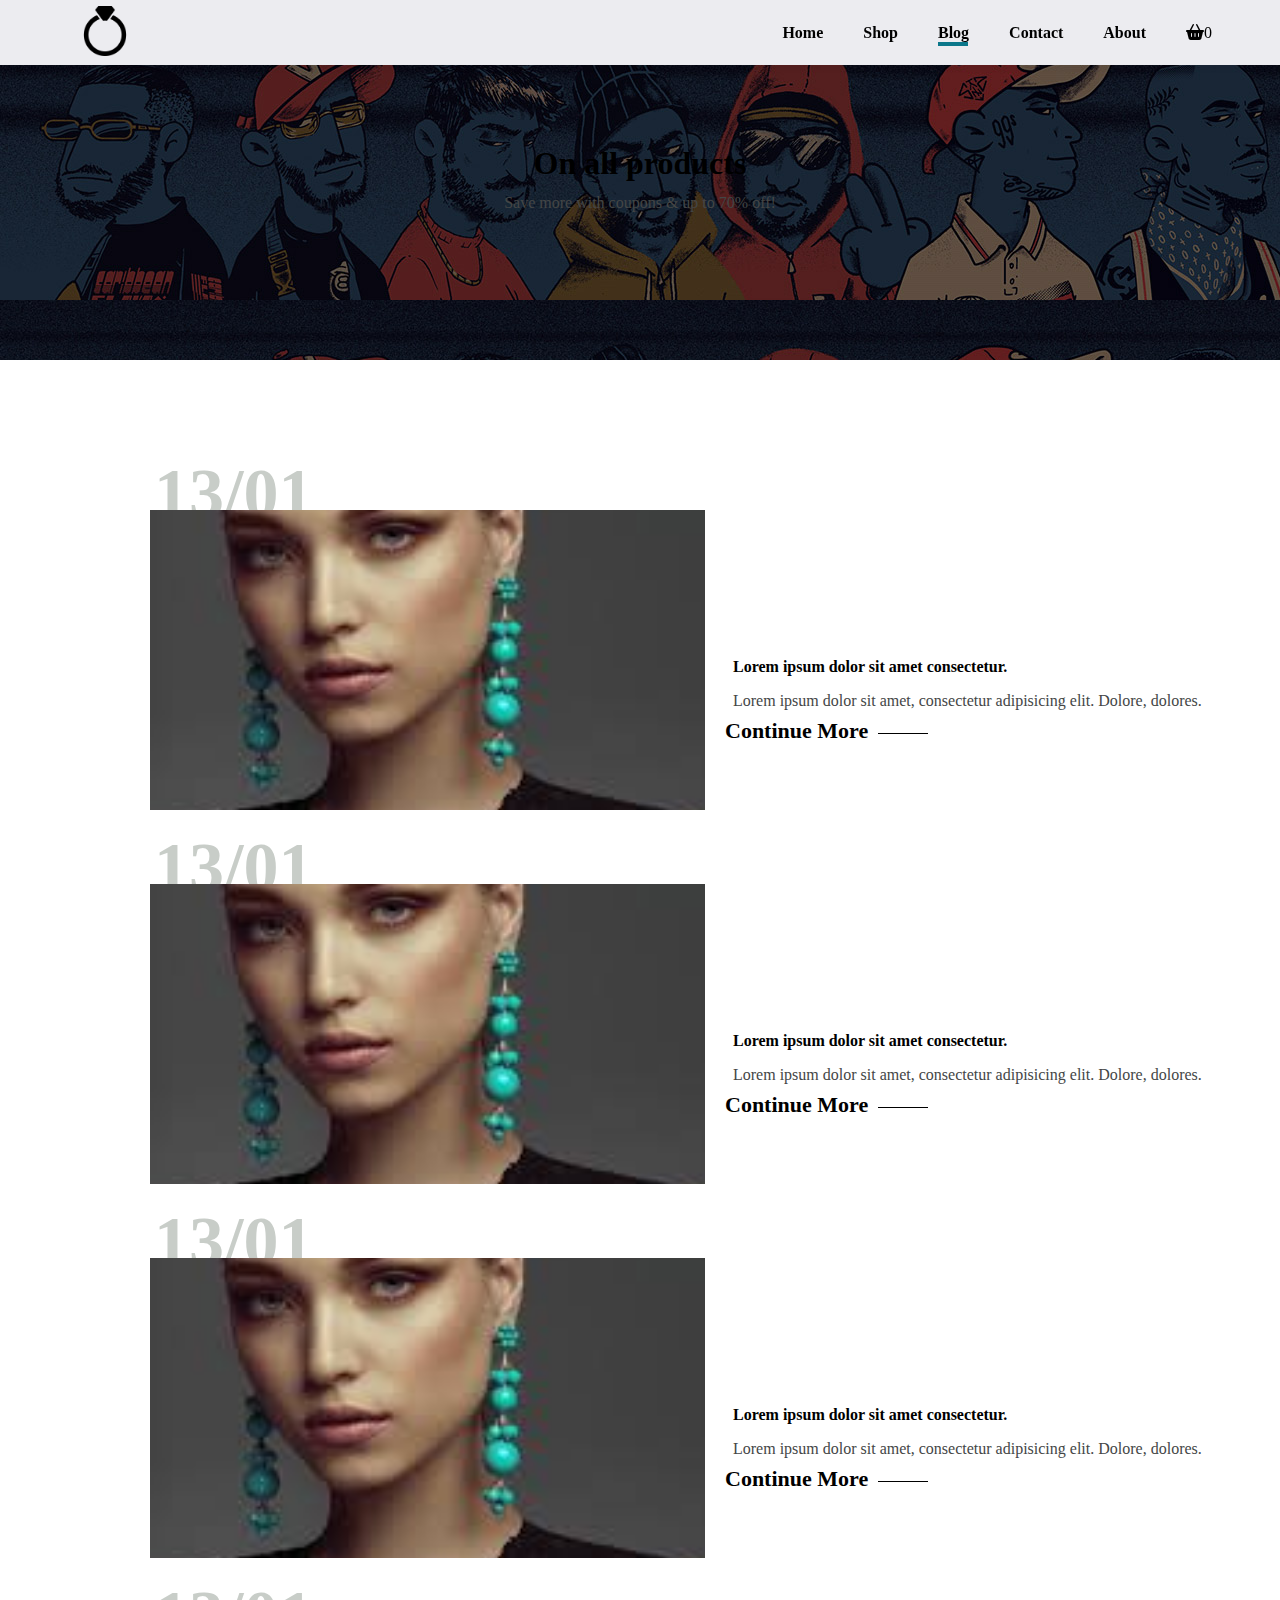
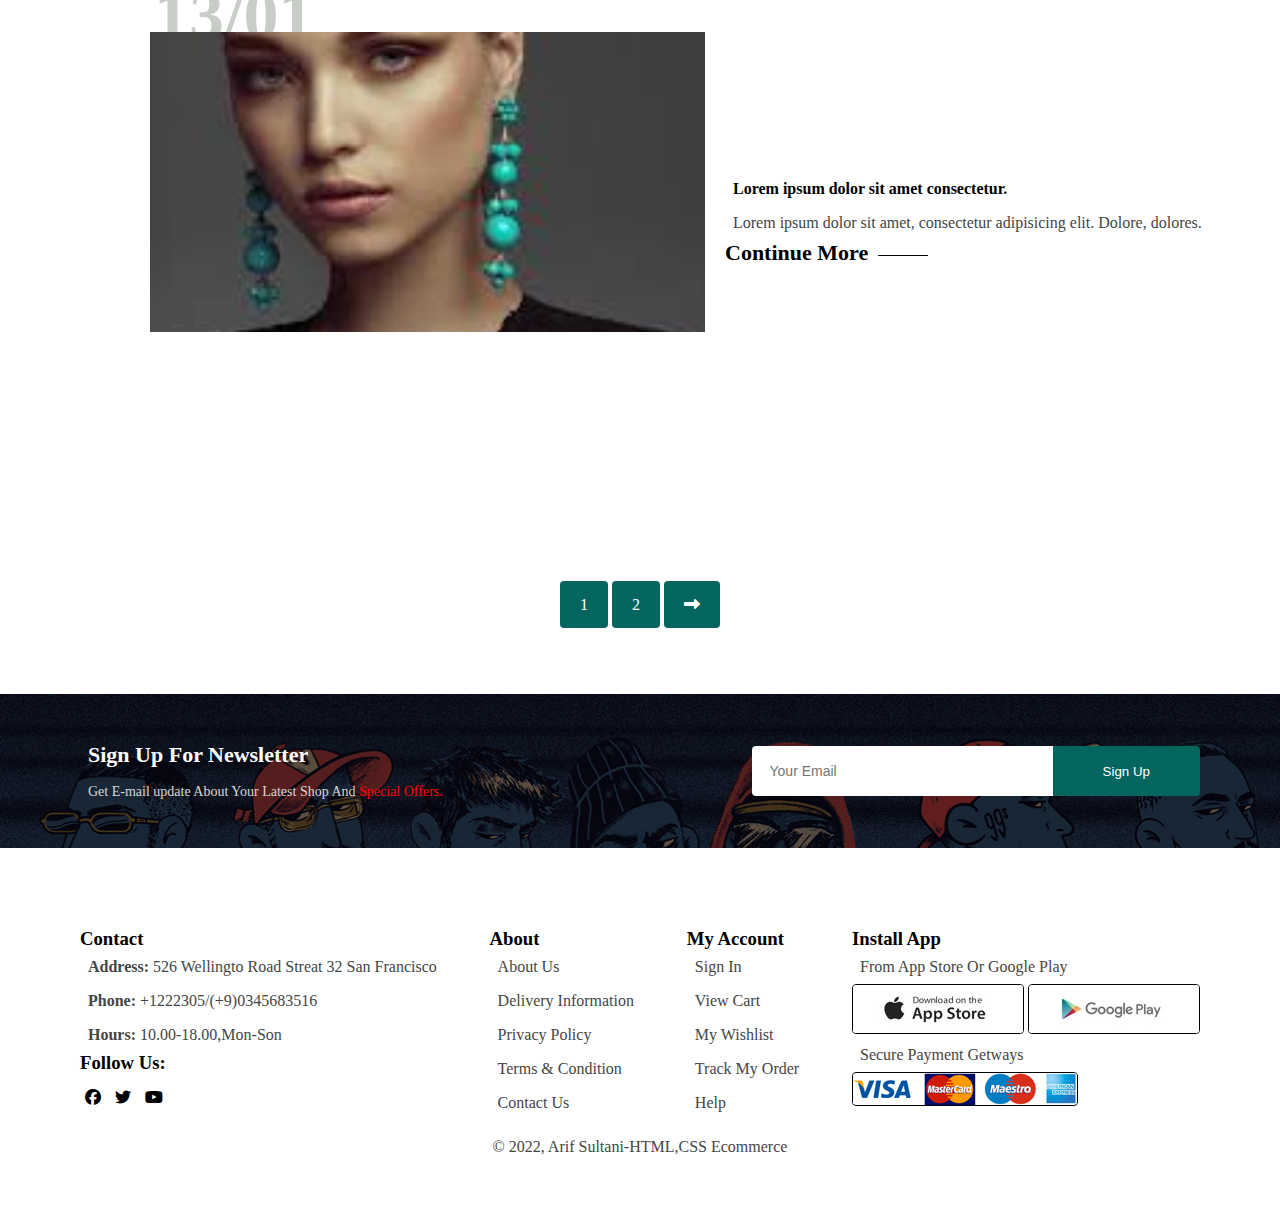
<file: blog.html>
<!DOCTYPE html>
<html lang="en">
<head>
    <meta charset="UTF-8">
    <meta http-equiv="X-UA-Compatible" content="IE=edge">
    <meta name="viewport" content="width=device-width, initial-scale=1.0">
    <title>Ecommerce</title>
    <link rel="stylesheet" href="https://cdnjs.cloudflare.com/ajax/libs/font-awesome/6.2.0/css/all.min.css">
    <link rel="stylesheet" href="index.css">
</head>
<body>
   <section class="header">
    <a href=""><img src="/image/logo.png" alt=""></a>
        <div>
            <ul class="navbar">
            <li><a href="index.html">Home</a></li>
            <li><a  href="shop.html">Shop</a></li>
            <li><a class="active" href="blog.html">Blog</a></li>
            <li><a href="contact.html">Contact</a></li>
            <li><a href="about.html">About</a></li>
            <li><a class="bag" href="cart.html"><i class="fa fa-basket-shopping"></i></a><span class="number">0</span></i></a></li>
            <a class="close" href=""><i class="fa fa-times"></i></a>
        </ul>
        </div>
        <div class="bar">
            <a href=""><i class="fa fa-shopping-bag"></i></a>
            <i id="hamburger" class="fas fa-outdent hamburger"></i>
        </div>
    
    </section>

    <section class="page-header blog-page">
        <h1>On all products</h1>
        <P>Save more with coupons & up to 70% off!</P>
    <!-- <img src="/image/model1.png" alt=""> --> 
    </section>
   <section class="blog">
    <div class="blogs">
        <div class="image">
            <img src="image/womenModel.png" alt="">
        </div>
        <div class="details">
            <h4>Lorem ipsum dolor sit amet consectetur.</h4>
            <p>Lorem ipsum dolor sit amet, consectetur adipisicing elit. Dolore, dolores.</p>
            <a href="">Continue More</a>
            <h1>13/01</h1>
        </div>
    </div>
    <div class="blogs">
        <div class="image">
            <img src="image/womenModel.png" alt="">
        </div>
        <div class="details">
            <h4>Lorem ipsum dolor sit amet consectetur.</h4>
            <p>Lorem ipsum dolor sit amet, consectetur adipisicing elit. Dolore, dolores.</p>
           <a href="">Continue More</a>
            <h1>13/01</h1>
        </div>
    </div>
    <div class="blogs">
        <div class="image">
            <img src="image/womenModel.png" alt="">
        </div>
        <div class="details">
            <h4>Lorem ipsum dolor sit amet consectetur.</h4>
            <p>Lorem ipsum dolor sit amet, consectetur adipisicing elit. Dolore, dolores.</p>
           <a href="">Continue More</a>
            <h1>13/01</h1>
        </div>
    </div>
    <div class="blogs">
        <div class="image">
            <img src="image/womenModel.png" alt="">
        </div>
        <div class="details">
            <h4>Lorem ipsum dolor sit amet consectetur.</h4>
            <p>Lorem ipsum dolor sit amet, consectetur adipisicing elit. Dolore, dolores.</p>
            <a href="">Continue More</a>
            <h1>13/01</h1>
        </div>
    </div>

   </section>
    <section class="pagination section-p1">
        <a href="">1</a>
        <a href="">2</a>
        <a href=""><i class="fa fa-long-arrow-alt-right"></i></a>
    </section>
    <section class="newsletter section-p1 section-m1">
        <div class="newstext">
            <h4>Sign Up For Newsletter</h4>
            <p>Get E-mail update About Your Latest Shop And <span>Special Offers.</span></p>
        </div>
         <div class="form">
            <Input type="text" placeholder="Your Email"></Input>
            <button class="btn1">Sign Up</button>
         </div>
    </section>


    <footer class="footer section-p1">
        
            <div class="Contact">
                <h3>Contact</h3>
                <p><span>Address:</span> 526 Wellingto Road Streat 32 San Francisco</p>
                <p><span>Phone:</span> +1222305/(+9)0345683516</p>
                <p><span>Hours:</span> 10.00-18.00,Mon-Son</p>
                <div class="follow">
                    <h3>Follow Us:</h3>
                    <i class="fa-brands fa-facebook"></i>
                    <i class="fa-brands fa-twitter"></i>
                    <i class="fa-brands fa-youtube"></i>
                </div>

            </div>
            <div class="About">
                <h3>About</h3>
                <p>About Us</p>
                <p>Delivery Information</p>
                <p>Privacy Policy</p>
                <p>Terms & Condition</p>
                <p>Contact Us</p>

            </div>
            <div class="Instal-app">
                <h3>My Account</h3>
                <p>Sign In</p>
                <p>View Cart</p>
                <p>My Wishlist</p>
                <p>Track My Order</p>
                <p>Help</p>

            </div>
            <div class="My-account">
                <h3>Install App</h3>
                <p>From App Store Or Google Play</p>
                <div class="row">
                <img src="image/iconapp.png" alt="">
                <img src="image/iconapp1.png" alt="">
            </div>
               <p>Secure Payment Getways</p>
               <img src="image/pay.png" alt="">
            </div>
            <div class="copyright">
                <p>© 2022, Arif Sultani-HTML,CSS Ecommerce</p>
            </div>
    </footer>
    <script>
        function calculate(){
          let local =JSON.parse( localStorage.getItem("cart"))   || [];
      let cartTotal = document.querySelector('.number');
      cartTotal.innerHTML =local.map((x) =>x.incart).reduce((x,y) => x+y,0);;

}
      calculate();
  </script>
    <script src="main.js"></script>
</body>
</html>
</file>
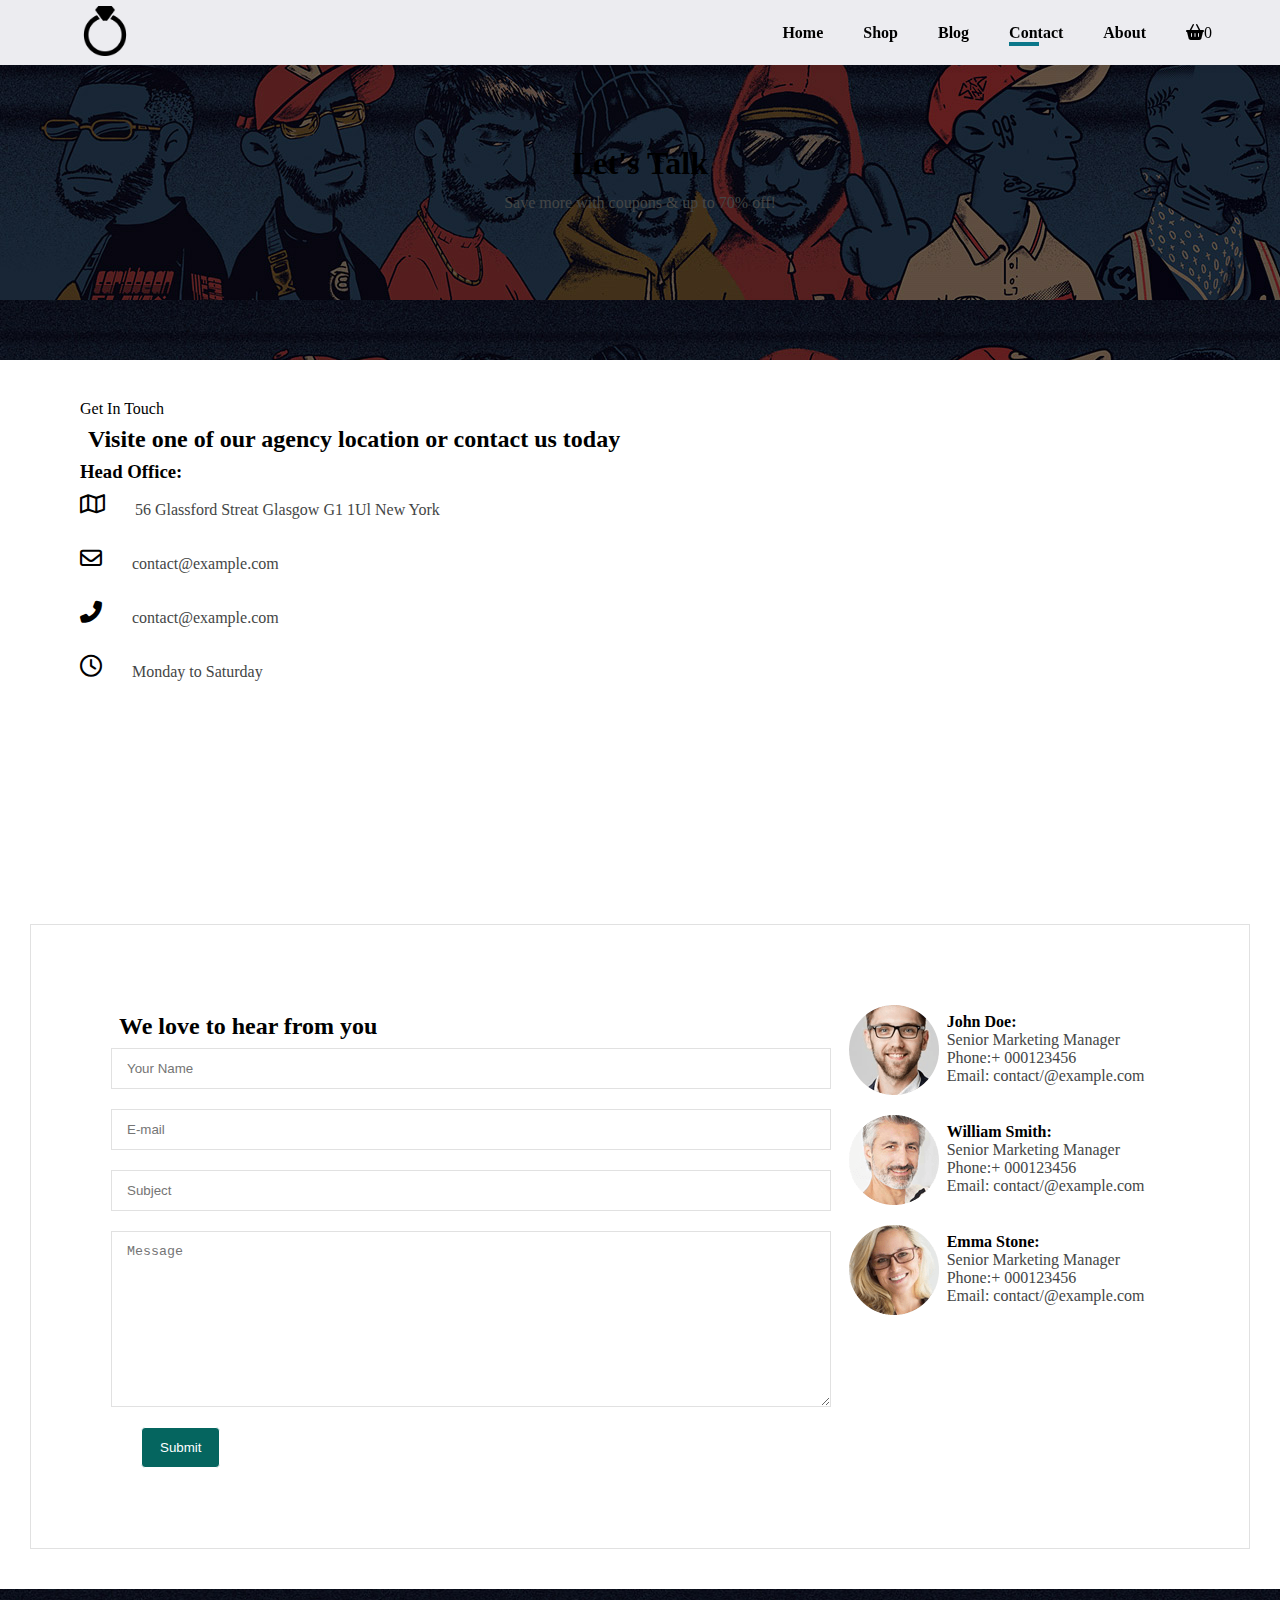
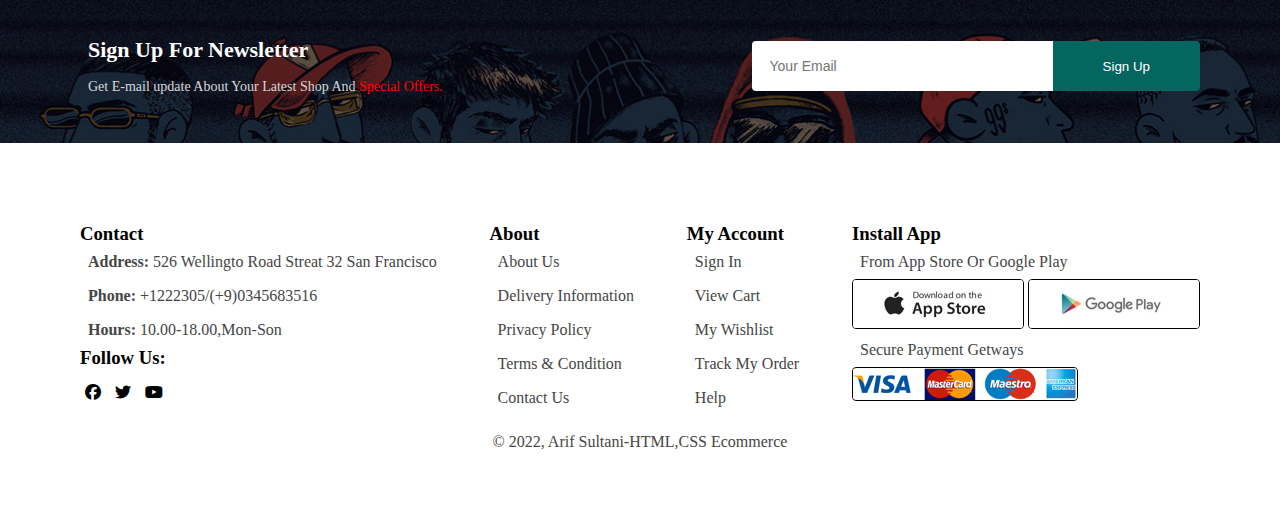
<file: contact.html>
<!DOCTYPE html>
<html lang="en">
<head>
    <meta charset="UTF-8">
    <meta http-equiv="X-UA-Compatible" content="IE=edge">
    <meta name="viewport" content="width=device-width, initial-scale=1.0">
    <title>Ecommerce</title>
    <link rel="stylesheet" href="https://cdnjs.cloudflare.com/ajax/libs/font-awesome/6.2.0/css/all.min.css">
    <link rel="stylesheet" href="index.css">
</head>
<body>
   <section class="header">
    <a href=""><img src="/image/logo.png" alt=""></a>
        <div>
            <ul class="navbar">
            <li><a href="index.html">Home</a></li>
            <li><a  href="shop.html">Shop</a></li>
            <li><a href="blog.html">Blog</a></li>
            <li><a href="contact.html"class="active">Contact</a></li>
            <li><a href="about.html" >About</a></li>
            <li><a class="bag" href="cart.html"><i class="fa fa-basket-shopping"></i></a><span class="number">0</span></a></li>
            <a class="close" href=""><i class="fa fa-times"></i></a>
        </ul>
        </div>
        <div class="bar">
            <a href=""><i class="fa fa-shopping-bag"></i></a>
            <i id="hamburger" class="fas fa-outdent hamburger"></i>
        </div>
    
    </section>

    <section class="page-header blog-page">
        <h1>Let's Talk</h1>
        <P>Save more with coupons & up to 70% off!</P>
    <!-- <img src="/image/model1.png" alt=""> --> 
    </section>
    <section class="contact section-p1">
        <div class="details">
     <span>Get In Touch</span>
     <h2>Visite one of our agency location or contact us today</h2>
     <h3>Head Office:</h3>
     <div>
        <li>
            <i class="far fa-map"></i>
            <p>56 Glassford Streat Glasgow G1 1Ul New York</p>
        </li>
        <li>
            <i class="far fa-envelope"></i>
            <p>contact@example.com</p>
        </li>
        <li>
            <i class="fa fa-phone-alt"></i>
            <p>contact@example.com</p>
        </li>
        <li>
            <i class="far fa-clock"></i>
            <p>Monday to Saturday</p>
        </li>
     </div>
    </div>
     <div class="map">
        <iframe src="https://www.google.com/maps/embed?pb=!1m18!1m12!1m3!1d6509169.493950534!2d-123.80033628862634!3d37.19297457489476!2m3!1f0!2f0!3f0!3m2!1i1024!2i768!4f13.1!3m3!1m2!1s0x808fb9fe5f285e3d%3A0x8b5109a227086f55!2sCalifornia%2C%20USA!5e0!3m2!1sen!2sid!4v1662961689243!5m2!1sen!2sid" width="600" height="450" style="border:0;" allowfullscreen="" loading="lazy" referrerpolicy="no-referrer-when-downgrade"></iframe>
     </div>
    </section>
    <section class="form-details section-p1">
        <form action="">
            <h2>We love to hear from you</h2>
            <input type="text" placeholder="Your Name">
            <input type="text" placeholder="E-mail">
            <input type="text" placeholder="Subject">
            <textarea name="" id="" cols="30" rows="10" placeholder="Message"></textarea>
            <button class="btn1">Submit</button>
        </form>
        <div class="people">
            <div>
                <img src="image/2.png" alt="">
                <p><span>John Doe:</span> Senior Marketing Manager<br>Phone:+ 000123456 <br> Email: contact/@example.com</p>
            </div>
            <div>
                <img src="image/1.png" alt="">
                <p><span>William Smith:</span> Senior Marketing Manager<br>Phone:+ 000123456 <br> Email: contact/@example.com</p>
            </div>
            <div>
                <img src="image/3.png" alt="">
                <p><span>Emma Stone:</span> Senior Marketing Manager<br>Phone:+ 000123456 <br> Email: contact/@example.com</p>
            </div>
           
        

    </section>

    <section class="newsletter section-p1 section-m1">
        <div class="newstext">
            <h4>Sign Up For Newsletter</h4>
            <p>Get E-mail update About Your Latest Shop And <span>Special Offers.</span></p>
        </div>
         <div class="form">
            <Input type="text" placeholder="Your Email"></Input>
            <button class="btn1">Sign Up</button>
         </div>
    </section>

    

    <footer class="footer section-p1">
        
            <div class="Contact">
                <h3>Contact</h3>
                <p><span>Address:</span> 526 Wellingto Road Streat 32 San Francisco</p>
                <p><span>Phone:</span> +1222305/(+9)0345683516</p>
                <p><span>Hours:</span> 10.00-18.00,Mon-Son</p>
                <div class="follow">
                    <h3>Follow Us:</h3>
                    <i class="fa-brands fa-facebook"></i>
                    <i class="fa-brands fa-twitter"></i>
                    <i class="fa-brands fa-youtube"></i>
                </div>

            </div>
            <div class="About">
                <h3>About</h3>
                <p>About Us</p>
                <p>Delivery Information</p>
                <p>Privacy Policy</p>
                <p>Terms & Condition</p>
                <p>Contact Us</p>

            </div>
            <div class="Instal-app">
                <h3>My Account</h3>
                <p>Sign In</p>
                <p>View Cart</p>
                <p>My Wishlist</p>
                <p>Track My Order</p>
                <p>Help</p>

            </div>
            <div class="My-account">
                <h3>Install App</h3>
                <p>From App Store Or Google Play</p>
                <div class="row">
                <img src="image/iconapp.png" alt="">
                <img src="image/iconapp1.png" alt="">
            </div>
               <p>Secure Payment Getways</p>
               <img src="image/pay.png" alt="">
            </div>
            <div class="copyright">
                <p>© 2022, Arif Sultani-HTML,CSS Ecommerce</p>
            </div>
    </footer>
    <script>
        function calculate(){
          let local =JSON.parse( localStorage.getItem("cart"))   || [];
      let cartTotal = document.querySelector('.number');
      cartTotal.innerHTML =local.map((x) =>x.incart).reduce((x,y) => x+y,0);;

}
      calculate();
  </script>
    <script src="main.js"></script>
</body>
</html>
</file>
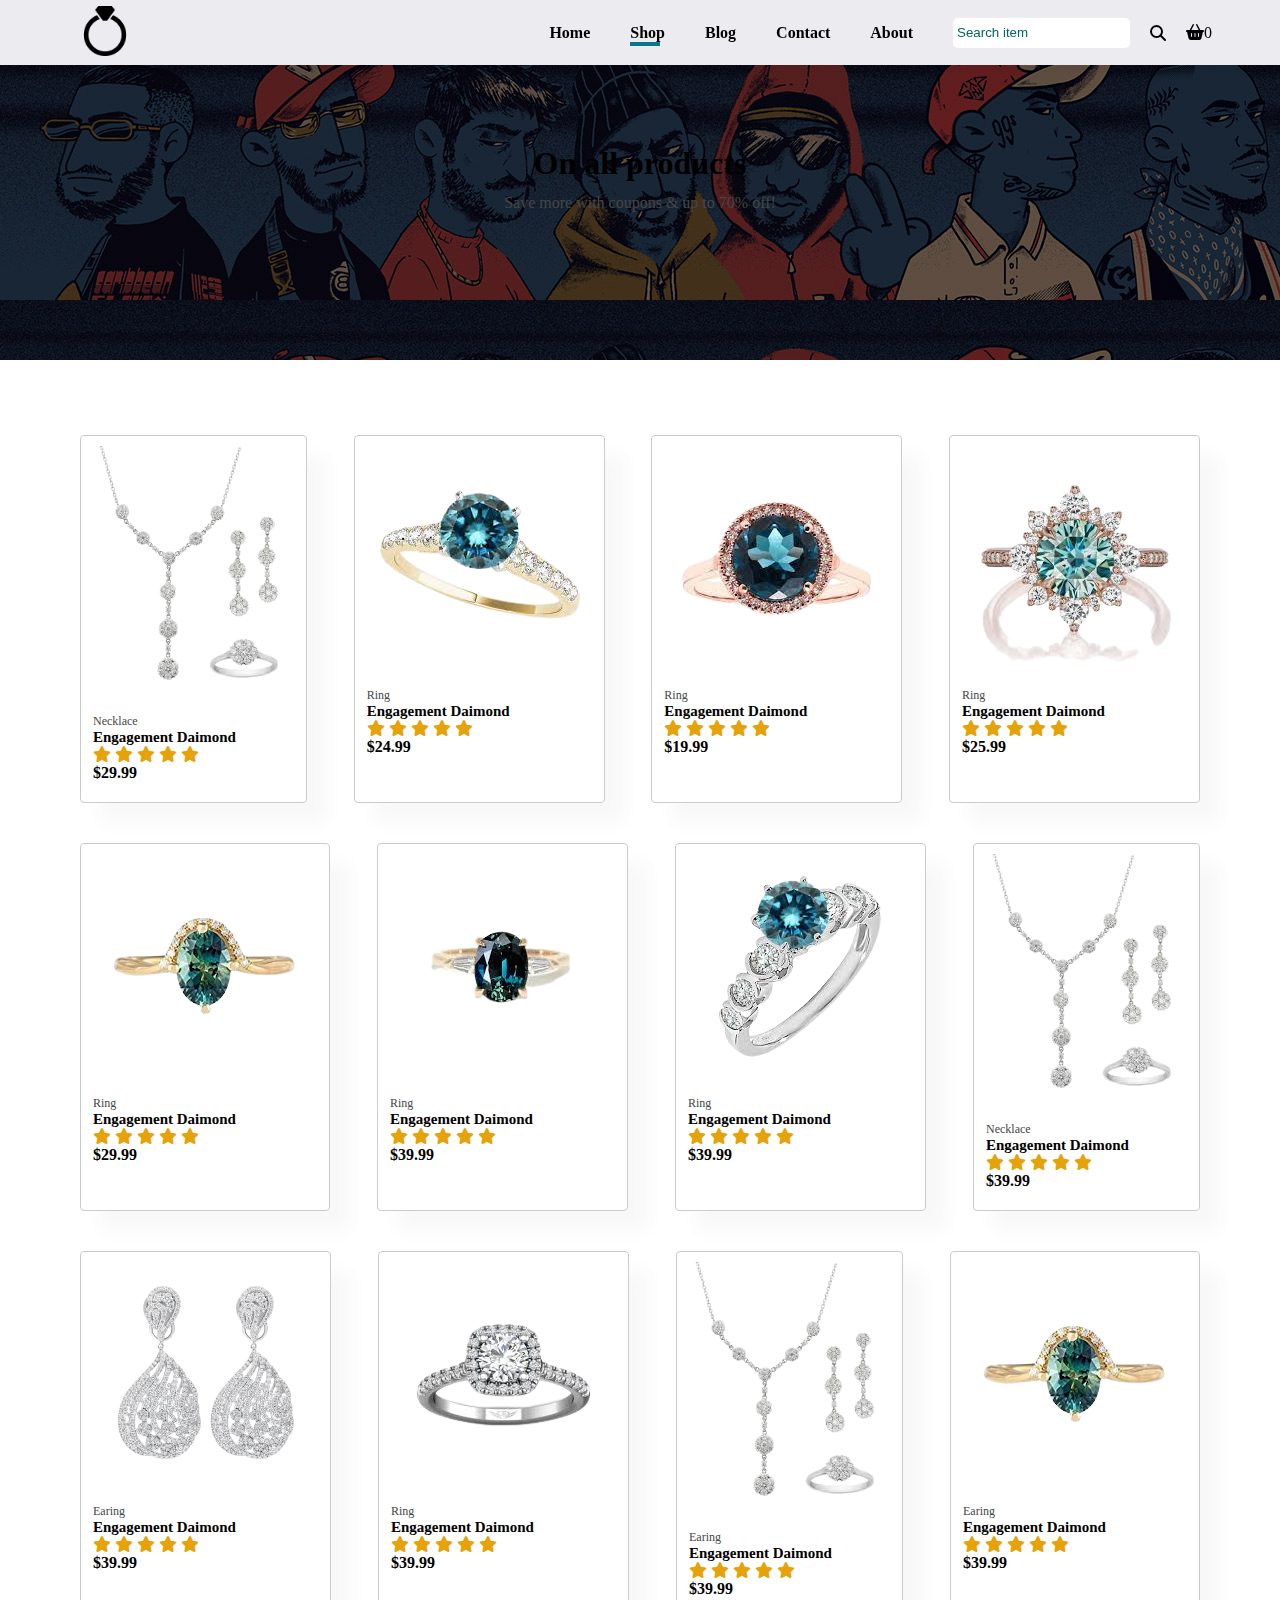
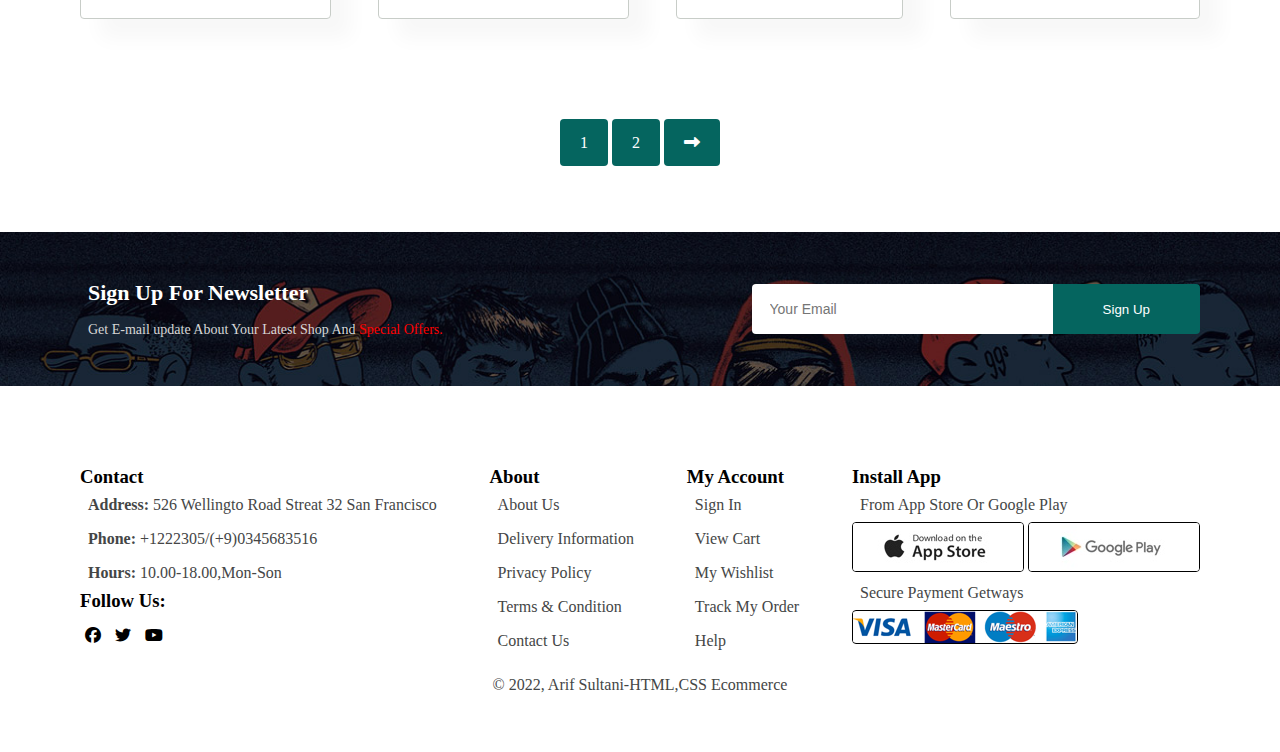
<file: shop.html>
<!DOCTYPE html>
<html lang="en">
<head>
    <meta charset="UTF-8">
    <meta http-equiv="X-UA-Compatible" content="IE=edge">
    <meta name="viewport" content="width=device-width, initial-scale=1.0">
    <title>Ecommerce</title>
    <link rel="stylesheet" href="https://cdnjs.cloudflare.com/ajax/libs/font-awesome/6.2.0/css/all.min.css">
    <link rel="stylesheet" href="index.css">
</head>
<body>
   <section class="header">
    <a href=""><img src="/image/logo.png" alt=""></a>
        <div>
            <ul class="navbar">
            <li><a href="index.html">Home</a></li>
            <li><a class="active" href="">Shop</a></li>
            <li><a href="blog.html">Blog</a></li>
            <li><a href="contact.html">Contact</a></li>
            <li><a href="about.html">About</a></li>
            <li><input type="text" class="searchInput" placeholder="Search item"></li>
            <i id="icon" class="fa-solid fa-magnifying-glass"></i>
            <li><a class="bag" href="cart.html"><i class="fa fa-basket-shopping"></i></a><span class="number">0</span></li>
            <a class="close" href=""><i class="fa fa-times"></i></a>
        </ul>
        </div>
        <div class="bar">
            <a href=""><i class="fa fa-shopping-bag"></i></a>
            <i id="hamburger" class="fas fa-outdent hamburger"></i>
        </div>
    
    </section>

    <section class="page-header">
        <h1>On all products</h1>
        <P>Save more with coupons & up to 70% off!</P>
    <!-- <img src="/image/model1.png" alt=""> --> 
    </section>
    <section class="product section-p1">
        <div class="pro-container">
          
            
            
        </div>
    </section>

    <script>
        function calculate(){
          let local =JSON.parse( localStorage.getItem("cart"))   || [];
      let cartTotal = document.querySelector('.number');
      cartTotal.innerHTML =local.map((x) =>x.incart).reduce((x,y) => x+y,0);;

}
      calculate();
  </script>
    
    <!-- <section class="product section-p1">
        <div class="pro-container">
            <div class="pro" onclick="window.location.href='sproduct.html';">
                <img src="image/diamond7.png">
                <div class="des">
                    <span>Adidas</span>
                    <h5>Engagement Daimond</h5>
                    <div class="star">
                        <i class="fas fa-star"></i>
                        <i class="fas fa-star"></i>
                        <i class="fas fa-star"></i>
                        <i class="fas fa-star"></i>
                        <i class="fas fa-star"></i>
                    </div>
                    <h4>$100</h4>
                </div>
                <a href=""><i class="fa-solid fa-cart-arrow-down cart"></i></a>
            </div>
            <div class="pro">
                <img src="image/diamond7.png">
                <div class="des">
                    <span>Adidas</span>
                    <h5>Engagement Daimond</h5>
                    <div class="star">
                        <i class="fas fa-star"></i>
                        <i class="fas fa-star"></i>
                        <i class="fas fa-star"></i>
                        <i class="fas fa-star"></i>
                        <i class="fas fa-star"></i>
                    </div>
                    <h4>$100</h4>
                </div>
                <a href=""><i class="fa-solid fa-cart-arrow-down cart"></i></a>
            </div>
            <div class="pro">
                <img src="image/diamond7.png">
                <div class="des">
                    <span>Adidas</span>
                    <h5>Engagement Daimond</h5>
                    <div class="star">
                        <i class="fas fa-star"></i>
                        <i class="fas fa-star"></i>
                        <i class="fas fa-star"></i>
                        <i class="fas fa-star"></i>
                        <i class="fas fa-star"></i>
                    </div>
                    <h4>$100</h4>
                </div>
                <a href=""><i class="fa-solid fa-cart-arrow-down cart"></i></a>
            </div>
            <div class="pro">
                <img src="image/diamond7.png">
                <div class="des">
                    <span>Adidas</span>
                    <h5>Engagement Daimond</h5>
                    <div class="star">
                        <i class="fas fa-star"></i>
                        <i class="fas fa-star"></i>
                        <i class="fas fa-star"></i>
                        <i class="fas fa-star"></i>
                        <i class="fas fa-star"></i>
                    </div>
                    <h4>$100</h4>
                </div>
                <a href=""><i class="fa-solid fa-cart-arrow-down cart"></i></a>
            </div>
            <div class="pro">
                <img src="image/diamond7.png">
                <div class="des">
                    <span>Adidas</span>
                    <h5>Engagement Daimond</h5>
                    <div class="star">
                        <i class="fas fa-star"></i>
                        <i class="fas fa-star"></i>
                        <i class="fas fa-star"></i>
                        <i class="fas fa-star"></i>
                        <i class="fas fa-star"></i>
                    </div>
                    <h4>$100</h4>
                </div>
                <a href=""><i class="fa-solid fa-cart-arrow-down cart"></i></a>
            </div>
            <div class="pro">
                <img src="image/diamond7.png">
                <div class="des">
                    <span>Adidas</span>
                    <h5>Engagement Daimond</h5>
                    <div class="star">
                        <i class="fas fa-star"></i>
                        <i class="fas fa-star"></i>
                        <i class="fas fa-star"></i>
                        <i class="fas fa-star"></i>
                        <i class="fas fa-star"></i>
                    </div>
                    <h4>$100</h4>
                </div>
                <a href=""><i class="fa-solid fa-cart-arrow-down cart"></i></a>
            </div>
            <div class="pro">
                <img src="image/diamond7.png">
                <div class="des">
                    <span>Adidas</span>
                    <h5>Engagement Daimond</h5>
                    <div class="star">
                        <i class="fas fa-star"></i>
                        <i class="fas fa-star"></i>
                        <i class="fas fa-star"></i>
                        <i class="fas fa-star"></i>
                        <i class="fas fa-star"></i>
                    </div>
                    <h4>$100</h4>
                </div>
                <a href=""><i class="fa-solid fa-cart-arrow-down cart"></i></a>
            </div>
            <div class="pro">
                <img src="image/diamond7.png">
                <div class="des">
                    <span>Adidas</span>
                    <h5>Engagement Daimond</h5>
                    <div class="star">
                        <i class="fas fa-star"></i>
                        <i class="fas fa-star"></i>
                        <i class="fas fa-star"></i>
                        <i class="fas fa-star"></i>
                        <i class="fas fa-star"></i>
                    </div>
                    <h4>$100</h4>
                </div>
                <a href=""><i class="fa-solid fa-cart-arrow-down cart"></i></a>
            </div>
        
        <div class="pro-container">
            <div class="pro">
                <img src="image/diamond7.png">
                <div class="des">
                    <span>Adidas</span>
                    <h5>Engagement Daimond</h5>
                    <div class="star">
                        <i class="fas fa-star"></i>
                        <i class="fas fa-star"></i>
                        <i class="fas fa-star"></i>
                        <i class="fas fa-star"></i>
                        <i class="fas fa-star"></i>
                    </div>
                    <h4>$100</h4>
                </div>
                <a href=""><i class="fa-solid fa-cart-arrow-down cart"></i></a>
            </div>
            <div class="pro">
                <img src="image/diamond7.png">
                <div class="des">
                    <span>Adidas</span>
                    <h5>Engagement Daimond</h5>
                    <div class="star">
                        <i class="fas fa-star"></i>
                        <i class="fas fa-star"></i>
                        <i class="fas fa-star"></i>
                        <i class="fas fa-star"></i>
                        <i class="fas fa-star"></i>
                    </div>
                    <h4>$100</h4>
                </div>
                <a href=""><i class="fa-solid fa-cart-arrow-down cart"></i></a>
            </div>
            <div class="pro">
                <img src="image/diamond7.png">
                <div class="des">
                    <span>Adidas</span>
                    <h5>Engagement Daimond</h5>
                    <div class="star">
                        <i class="fas fa-star"></i>
                        <i class="fas fa-star"></i>
                        <i class="fas fa-star"></i>
                        <i class="fas fa-star"></i>
                        <i class="fas fa-star"></i>
                    </div>
                    <h4>$100</h4>
                </div>
                <a href=""><i class="fa-solid fa-cart-arrow-down cart"></i></a>
            </div>
            <div class="pro">
                <img src="image/diamond7.png">
                <div class="des">
                    <span>Adidas</span>
                    <h5>Engagement Daimond</h5>
                    <div class="star">
                        <i class="fas fa-star"></i>
                        <i class="fas fa-star"></i>
                        <i class="fas fa-star"></i>
                        <i class="fas fa-star"></i>
                        <i class="fas fa-star"></i>
                    </div>
                    <h4>$100</h4>
                </div>
                <a href=""><i class="fa-solid fa-cart-arrow-down cart"></i></a>
            </div>
            <div class="pro">
                <img src="image/diamond7.png">
                <div class="des">
                    <span>Adidas</span>
                    <h5>Engagement Daimond</h5>
                    <div class="star">
                        <i class="fas fa-star"></i>
                        <i class="fas fa-star"></i>
                        <i class="fas fa-star"></i>
                        <i class="fas fa-star"></i>
                        <i class="fas fa-star"></i>
                    </div>
                    <h4>$100</h4>
                </div>
                <a href=""><i class="fa-solid fa-cart-arrow-down cart"></i></a>
            </div>
            <div class="pro">
                <img src="image/diamond7.png">
                <div class="des">
                    <span>Adidas</span>
                    <h5>Engagement Daimond</h5>
                    <div class="star">
                        <i class="fas fa-star"></i>
                        <i class="fas fa-star"></i>
                        <i class="fas fa-star"></i>
                        <i class="fas fa-star"></i>
                        <i class="fas fa-star"></i>
                    </div>
                    <h4>$100</h4>
                </div>
                <a href=""><i class="fa-solid fa-cart-arrow-down cart"></i></a>
            </div>
            <div class="pro">
                <img src="image/diamond7.png">
                <div class="des">
                    <span>Adidas</span>
                    <h5>Engagement Daimond</h5>
                    <div class="star">
                        <i class="fas fa-star"></i>
                        <i class="fas fa-star"></i>
                        <i class="fas fa-star"></i>
                        <i class="fas fa-star"></i>
                        <i class="fas fa-star"></i>
                    </div>
                    <h4>$100</h4>
                </div>
                <a href=""><i class="fa-solid fa-cart-arrow-down cart"></i></a>
            </div>
            <div class="pro">
                <img src="image/diamond7.png">
                <div class="des">
                    <span>Adidas</span>
                    <h5>Engagement Daimond</h5>
                    <div class="star">
                        <i class="fas fa-star"></i>
                        <i class="fas fa-star"></i>
                        <i class="fas fa-star"></i>
                        <i class="fas fa-star"></i>
                        <i class="fas fa-star"></i>
                    </div>
                    <h4>$100</h4>
                </div>
                <a href=""><i class="fa-solid fa-cart-arrow-down cart"></i></a>
            </div>
            
        </div>
    </section> -->
    <section class="pagination section-p1">
        <a href="">1</a>
        <a href="">2</a>
        <a href=""><i class="fa fa-long-arrow-alt-right"></i></a>
    </section>
    <section class="newsletter section-p1 section-m1">
        <div class="newstext">
            <h4>Sign Up For Newsletter</h4>
            <p>Get E-mail update About Your Latest Shop And <span>Special Offers.</span></p>
        </div>
         <div class="form">
            <Input type="text" placeholder="Your Email"></Input>
            <button class="btn1">Sign Up</button>
         </div>
    </section>


    <footer class="footer section-p1">
        
            <div class="Contact">
                <h3>Contact</h3>
                <p><span>Address:</span> 526 Wellingto Road Streat 32 San Francisco</p>
                <p><span>Phone:</span> +1222305/(+9)0345683516</p>
                <p><span>Hours:</span> 10.00-18.00,Mon-Son</p>
                <div class="follow">
                    <h3>Follow Us:</h3>
                    <i class="fa-brands fa-facebook"></i>
                    <i class="fa-brands fa-twitter"></i>
                    <i class="fa-brands fa-youtube"></i>
                </div>

            </div>
            <div class="About">
                <h3>About</h3>
                <p>About Us</p>
                <p>Delivery Information</p>
                <p>Privacy Policy</p>
                <p>Terms & Condition</p>
                <p>Contact Us</p>

            </div>
            <div class="Instal-app">
                <h3>My Account</h3>
                <p>Sign In</p>
                <p>View Cart</p>
                <p>My Wishlist</p>
                <p>Track My Order</p>
                <p>Help</p>

            </div>
            <div class="My-account">
                <h3>Install App</h3>
                <p>From App Store Or Google Play</p>
                <div class="row">
                <img src="image/iconapp.png" alt="">
                <img src="image/iconapp1.png" alt="">
            </div>
               <p>Secure Payment Getways</p>
               <img src="image/pay.png" alt="">
            </div>
            <div class="copyright">
                <p>© 2022, Arif Sultani-HTML,CSS Ecommerce</p>
            </div>
    </footer>
    <script src="product.js"></script>
    <script src="main.js"></script>
    <script src="shop.js"></script>

</body>
</html>
</file>
<file: index.css>
*{
    padding: 0;
    margin: 0;
}

html,body{
    margin: 0;
    padding: 0;
    overflow-x: hidden;
}

:root{
    ---bg-color:#ececf0;
    ---text-color:#088178;
    ---text-color-b:black;
    ---hero-color:#f2f2f3;
    ---text-color-50:#444646;
}

.close{
    display: none;
}

.section-p1{
    padding: 40px 80px;
}

.section-m1{
    margin: 40px 0px;
}

h1{
    padding: 4px ;
}

h2{
    padding: 8px ;
}
h4{
    padding: 8px ;
}
p{
    padding: 8px ;
    color: var(---text-color-50);
}

.header{
    display: flex;
    align-items: center;
    justify-content: space-between;
    background-color: var(---bg-color);
    padding: 30px 80px;
    box-shadow: 0 5px 5px rgba(0, 0, 0, 0.04);
    height: 5px;
    width: 90%;
    z-index: 999;
    position: fixed;
    
}
.header img{
    height: 50px;
    width: 100%;
}

.navbar{
    display: flex;
    justify-content: center;
    align-items: center;
   
}

.header .bar{
    display: none;
}

.navbar li{
    padding: 0 20px;
    list-style: none;
    text-decoration: none;
    position: relative;
}

.navbar li a{
  text-decoration: none;
  color: var(---text-color-b);
  font-weight: 600;
}
.navbar li a:hover, .navbar li a .active{
    color: #05655f;
}

 .active::after
 {
    content: "";
    width: 30px;
    height: 4px;
    background-color: rgb(11, 119, 138);
    position: absolute;
    bottom: -4px;
    left: 20px;
}

.container{
    height: 90vh;
    background-image: url(image/modelform.png);
    background-position: top 100%;
    background-size: cover;
    padding: 80px 80px;
    display: flex;
    flex-direction: row;
    justify-content: space-between;
}


    

.content{
    display: flex;
    flex-direction: column;
    justify-content: center;
    align-items: flex-start;
}
.content h1{
    font-size: 40px;
}

.btn{
    height: 40px;
    width: 100px;
    background-color:var(---text-color);
    border: none;
    border-radius: 20px;
    cursor: pointer;
}
.feature{
    display: flex;
    justify-content: space-between;
    align-items: center;
    flex-wrap: wrap;
}


.feature .fe-box{
    width: 150px;
    text-align: center;
    padding: 25px 15px;
    box-shadow: 20px 20px 34px rgba(0, 0, 0, 0.03);
    border: 1px solid #cce7d0;
    border-radius: 4px;
    margin: 15px 0;
}

.feature .fe-box:hover{
    box-shadow: 10px 10px 34px rgba(70, 62, 221, 0.1);
}

.feature .fe-box h6{
    padding: 9px 8px 6px 8px;
    background-color: #05655f;
    line-height: 1;
    border-radius: 4px;
    color: #f2f2f3;
}

.feature .fe-box img{
    width: 100%;
    height: 100%;
}


.product{
    text-align: center;
}
.product .pro{
    padding: 10px 12px;
    border: 1px solid #c8cdc8;
    border-radius: 4px;
    box-shadow: 20px 20px 20px rgba(0, 0, 0, 0.03);
    cursor: pointer;
    transition: all 0.2s ease;
    position: relative;
    margin: 20px 0;
  
   
}
.product .pro:hover{
    box-shadow: 20px 20px 30px rgba(0, 0, 0, 0.06);
}

.product .pro .des{
    text-align: start;
    padding: 10px 0;
}

.product .pro .des span{
    color: var(---text-color-50);
    font-size: 12px;
}

.product .pro .des h5{
    font-size: 15px;
}

.product .pro .des .star{
    color: #e6a309;
}

.product .pro .des h4{
    padding: 0 0;
}

.product .pro  .cart{
    width: 40px;
    height: 40px;
    line-height: 40px;
    border-radius: 50px;
    background-color: #e8f6ea;
    font-weight: 500px;
    position:absolute;
    right: 12px;
    bottom: 15px;
}

.product .pro-container {
    display: flex;
    flex-wrap: wrap;
    justify-content: space-between;
    padding: 15px 0;
    
}

.banner{
    display: flex;
    flex-direction: column;
   justify-content: center;
   align-items: center;
    background-image: url(image/bg.png);
    background-repeat: no-repeat;
    background-size: cover;
    background-position: center;
    height: 30vh;
    color: white;
}

.banner span{
    color: red;
    position: relative;
    left: 0px;
    
}

.btn:hover{
    background-color: #444646;
    color: wheat;
}

.sm-banner .banner-box{
    background-image: url(image/womenModel.png);
    background-repeat: no-repeat;
    display: flex;
    flex-direction: column;
   justify-content: center;
   align-items: flex-start;
    background-repeat: no-repeat;
    background-size: cover;
    background-position: center;
    min-width: 540px;
    height: 50vh;
    color: white;
  
}


.sm-banner h2{
    font-size: 28px;
    font-weight: 800px;
    color: white;
    padding-left: 30px;
}
.sm-banner h4{
    font-size: 20px;
    font-weight: 300px;
    color: white;
    padding-left: 30px;
}
.sm-banner span{
    font-size: 14px;
    font-weight: 500px;
    padding-bottom: 10px;
    padding-left: 30px;
}
.banner-box:hover .btn1{
    background-color:#05655f;
    border: 1px solid #05655f ;
}



.sm-banner{
    display: flex;
    justify-content: space-between;
    flex-wrap: wrap;
}
.btn1{
    padding: 12px 18px;
    background-color:transparent;
    border:1px solid white;
    position: relative;
    left: 30px;
    cursor: pointer;
    color: white;
    transition: 00.2s;
}

.banner3 .banner-box{
    background-image: url(image/womenModel.png);
    background-repeat: no-repeat;
    display: flex;
    flex-direction: column;
   justify-content: center;
   align-items: flex-start;
    background-repeat: no-repeat;
    background-size: cover;
    background-position: center;
    min-width:30%;
    height: 30vh;
    margin-bottom: 20px;
    color: white;
    padding-left: 20px;

}
.banner3{
    display: flex;
    flex-wrap: wrap;
    justify-content: space-between;
    align-items: center;
    padding: 0 80px;
}

.newsletter{
    display: flex;
    justify-content: space-between;
    flex-wrap: wrap;
    align-items: center;
    background-image: url(image/banner.png);
    background-repeat: no-repeat;
    background-position: bottom 90%;
    background-size: cover;


}

.newsletter h4{
    font-size: 22px;
    color: white;
}

.newsletter p{
    font-size: 14px;
    color: #d7d7d7;
}

.newsletter p span{
    font-size: 14px;
    color: #ff0000;
}

.newsletter input{
    height: 3.125rem;
    padding: 0 1.25em;
    font-size: 14px;
    width: 100%;
    border: transparent;
    border-top-right-radius: 0;
    border-bottom-right-radius:0;
    border-top-left-radius: 4px;
    border-bottom-left-radius: 4px;
    outline: none;
}
.newsletter button{
    background-color: #05655f;
    left: 0px;
    width: 50%;
    border: transparent;
    border-top-right-radius: 4px;
    border-bottom-right-radius: 4px;
    border-top-left-radius: 0;
    border-bottom-left-radius: 0;
}

.newsletter .form{
    display: flex;
    width: 40%;
    
}

.footer{
    display: flex;
    flex-wrap: wrap;
    justify-content: space-between;
    
    
   
}

.footer .My-account img{
    border: 1px solid black;
    border-radius: 4px;
    /* width: 33%; */
}

.copyright{
    width: 100%;
    text-align: center;
    padding: 10px 0;
   
}
.Contact span{
    font-weight: 700;
}

.Contact .follow i{
    margin: 15px 5px;
    cursor: pointer;
}


.page-header{
    background-image: url(image/banner.png);
    height: 40vh;
    width: 100%;
    display: flex;
    flex-direction: column;
    justify-content: center;
    align-items: center;
}

.pagination{
    text-align: center;
}

.pagination a i{
    font-size: 16px;
    font-weight: 600;
}

.pagination a{
    text-decoration: none;
    background-color: #05655f;
    padding: 15px 20px;
    border-radius: 4px;
    color:white;

}



/* /////product details///// */

.prodetails .single-pro-image{
    width: 40%;
    margin-right: 50px;
}

.small-image{
    display: flex;
}
.small-image-col{
    flex-basis: 24%;
    cursor: pointer;
}
.prodetails{
    margin-top: 30px;
    display: flex;
}

.prodetails .single-pro-details select{
    display: block;
    padding: 5px 10px;
    margin-bottom: 10px;

}

.prodetails .single-pro-details input{
    width: 50px;
    height: 47px;
    padding-left: 10px;
    font-size: 16px;
    margin-right: 10px;
}
.prodetails .single-pro-details button{
    border-radius: 4px;
}
.prodetails .single-pro-details input{
    outline: none;
}

.page-header .blog-page{
    background-image: url(image/b19.jpg);
}

.blog{
    padding: 150px 0 150px 150px;
}

.blogs{
    display: flex;
   align-items: center;
   position: relative;
   
}
.blog .image{
    width: 50%;
    margin-right: 20px;
    padding-bottom: 70px;
}
.blogs img{
    width: 100%;
    height: 300px;
   object-fit: cover;
    
}
.blogs .details{
    width: 50%;
}

.blogs .details a{
    font-size: 22px;
    font-weight: 700;
    text-decoration: none;
    color: black;
    position: relative;
}
.details a::after{
    content: "";
    height: 1px;
    width: 50px;
    background-color: black;
    position: absolute;
    top: 15px;
    right: -60px;

}

.blogs .details a:hover{
    color: #05655f;
}
.details a:hover::after{
   background-color: #05655f;
}

.blogs h1{
    position: absolute;
    top: -60px;
    left: 0;
    color: #c8cdc8;
    font-size: 70px;
    font-weight: 700;
    z-index: -9;
}
.about-head{
    display: flex;
    align-items: center;
}
.about-head div{
    padding-left: 40px;
}
.about-head abbr{
    padding: 5px 0;
}
.about-head p{
    padding: 5px 0;
}

.about-head img{
    width: 50%;
    height: auto;
}
.about-app{
    text-align: center;
}
.about-app .video{
    height: 100%;
    width: 70%;
    margin: 30px auto 0 auto;

}
.about-app .video video{
    height: 100%;
    width: 70%;
    border-radius: 20px;
    
}

.contact{
    display: flex;

}
.contact .map{
    width: 40%;
}
.contact .details li i{
    padding-right: 22px;
    font-size: 22px;
}
.contact .details li{
    list-style: none;
    display: flex;
    padding: 10px 0;

}

.form-details form{
   width: 65%;
   display: flex;
   flex-direction: column;
   align-items: flex-start;
}
.form-details form input,textarea{
    width: 100%;
    padding: 12px 15px;
    outline: none;
    margin-bottom: 20px;
    border: 1px solid #e1e1e1;
}
.form-details form button{
    background-color: #05655f;
    border-radius: 4px;


}
.form-details{
    display: flex;
}
.form-details .people{
    display: flex;
    flex-direction: column;
    padding-left: 50px;
}

.people div{
    display: flex;
    padding-bottom: 20px;
}
.people div p span{
    display: block;
    font-size: 16px;
    font-weight: 600;
    color: black;
}
.form-details{
    border: 1px solid #e1e1e1;
    padding: 80px;
    margin: 30px;
}
.searchInput{
    width: 100%;
    height: 30px;
    border: none;
    border-radius: 5px;
    outline: none;
}

.searchInput::placeholder{
    padding-left: 4px;
    color: #05655f;
}

.navbar #icon{
    cursor: pointer;
}



@media (max-width:799px) {

    body{
        margin: 0;
        padding: 0;
        overflow-x: hidden;
    }

    .header img {
        height: 40px;
        width: 100%;
    }

   
    .navbar {
        display: flex;
        flex-direction: column;
        justify-content: flex-start;
        align-items: flex-start;
        position: fixed;
        top: 0;
        right: -300px;
        width: 300px;
        height: 100vh;
        background-color: #f2f2f3;
        padding: 80px 0 0px 10px;
        z-index: 10;
        
    }
    /* .active{
        right:0px;
    } */
    .navbar li{
        margin-bottom: 40px;
    }
    .navbar .bag{
        display: none;
    }
    .header{
        width: 88%;
    }
  .header .bar {
       display:block;
       position: relative;
       right: 0vh;
       font-size: 25px;
    }
    .header .bar i{
        margin-right: 30px;
    }
    .header .bar i{
        margin-left: -18px;
    }

    .close{
        display: block;
        position: absolute;
        top: 30px;
        font-size: 24px;
    }
    .container{
        height:50vh ;
        background-image: url(image/modelform.png);
        background-position: right;
    }

    
    .container.content h1, h2, p{
       font-size: 22px;

    }

    .product .pro{
        width: 40%;
    }
    .banner {
        height: 20vh;
       
    }
    .sm-banner .banner-box {
        min-width: 640px;
        height: 30vh;
        margin: 50px 0;
        padding-right: 0px 10px;
       
    }

    .banner3 .banner-box {
     
        display: flex;
        flex-direction: column;
        justify-content: center;
        align-items: flex-start;
        width: 30%;
        height: 30vh;
       
    }

   .sm-banner{
        width: 10%;
    }

    .newsletter .form {
        
        width: 70%;
    }
  

    
}

@media (max-width:477px){
    .section-p1 {
        padding: 20px ;
    }
    .header img {
        position: relative;
       left: -70px;
    }
    .header .bar i {
        margin-right: 55px;
    }

    .container {
       background-position: top right 25%;
        padding: 80px 10px;
        width: 100%;
       
    }
  
    .content p {
        padding: 2px;
        font-size: 16px;
    }
   
    .content h4 {
        padding: 2px;
        font-size: 16px;
    }
    .content h2 {
        padding: 2px;
        font-size: 18px;
    }
   .content h1 {
        font-size: 28px;
        padding: 2px;
    }

    .feature .fe-box {
        width: 150px;
        margin: 0 0 15px 0;
        
    } 
    .feature .fe-box {
       
        padding: 25px 0px;
       
    }

    .product .pro {
        width: 100%;
    }
    .sm-banner .banner-box {
        width: 10%;
        position: relative;
        left: -20px;
        right: 0px;
       
    }

    .banner {
       
        height: 40vh;

        
    }
    .banner h2 {
        font-size: 18px;
    }

    .banner3 .banner-box {
        width: 100%;
       
    }
    .banner3 {
        
        padding: 0 5px;
    }
    .newsletter .form {
        display: flex;
        width: 100%;
    }
    
    .prodetails {
        display: flex;
        flex-direction: column;
    }
    .prodetails .single-pro-image {
        width: 90%;
        
    }
   .prodetails h2 {
        padding: 12px;
    }

    .blog {
        padding: 60px 0px 0px 0px;
    }
    .blogs {
        display: flex;
        flex-direction: column;
        align-items: flex-start;
        position: relative;
    }
    .blog .image {
        width: 100%;
        margin-right: 20px;
        padding-bottom: 10px;
    }
    .blogs .details {
        width: 100%;
        padding-bottom: 50px;
        padding-left: 10px;
    }
    .about-head {
        display: flex;
        flex-direction: column;
    }
    .about-head div {
        padding-left: 0px;
    }
    .about-head img {
        width: 100%;
        height: 100%;
    }
    .about-app .video {
        width: 100%;
        
    }
    .contact {
        display: flex;
        flex-direction: column;
    }
    .form-details {
        display: flex;
        flex-direction: column;
    }
    .form-details {
        padding: 30px 10px;
        margin: 10px;
        flex-wrap: wrap;
        
    }
    /* .section-p1 {
        padding: 10px;
    } */
    .form-details .people {
        
        padding-left: 0px;
        padding-top: 20px;
    }
    .form-details form {
        width: 90%;
       
    }
    
    

}
</file>
